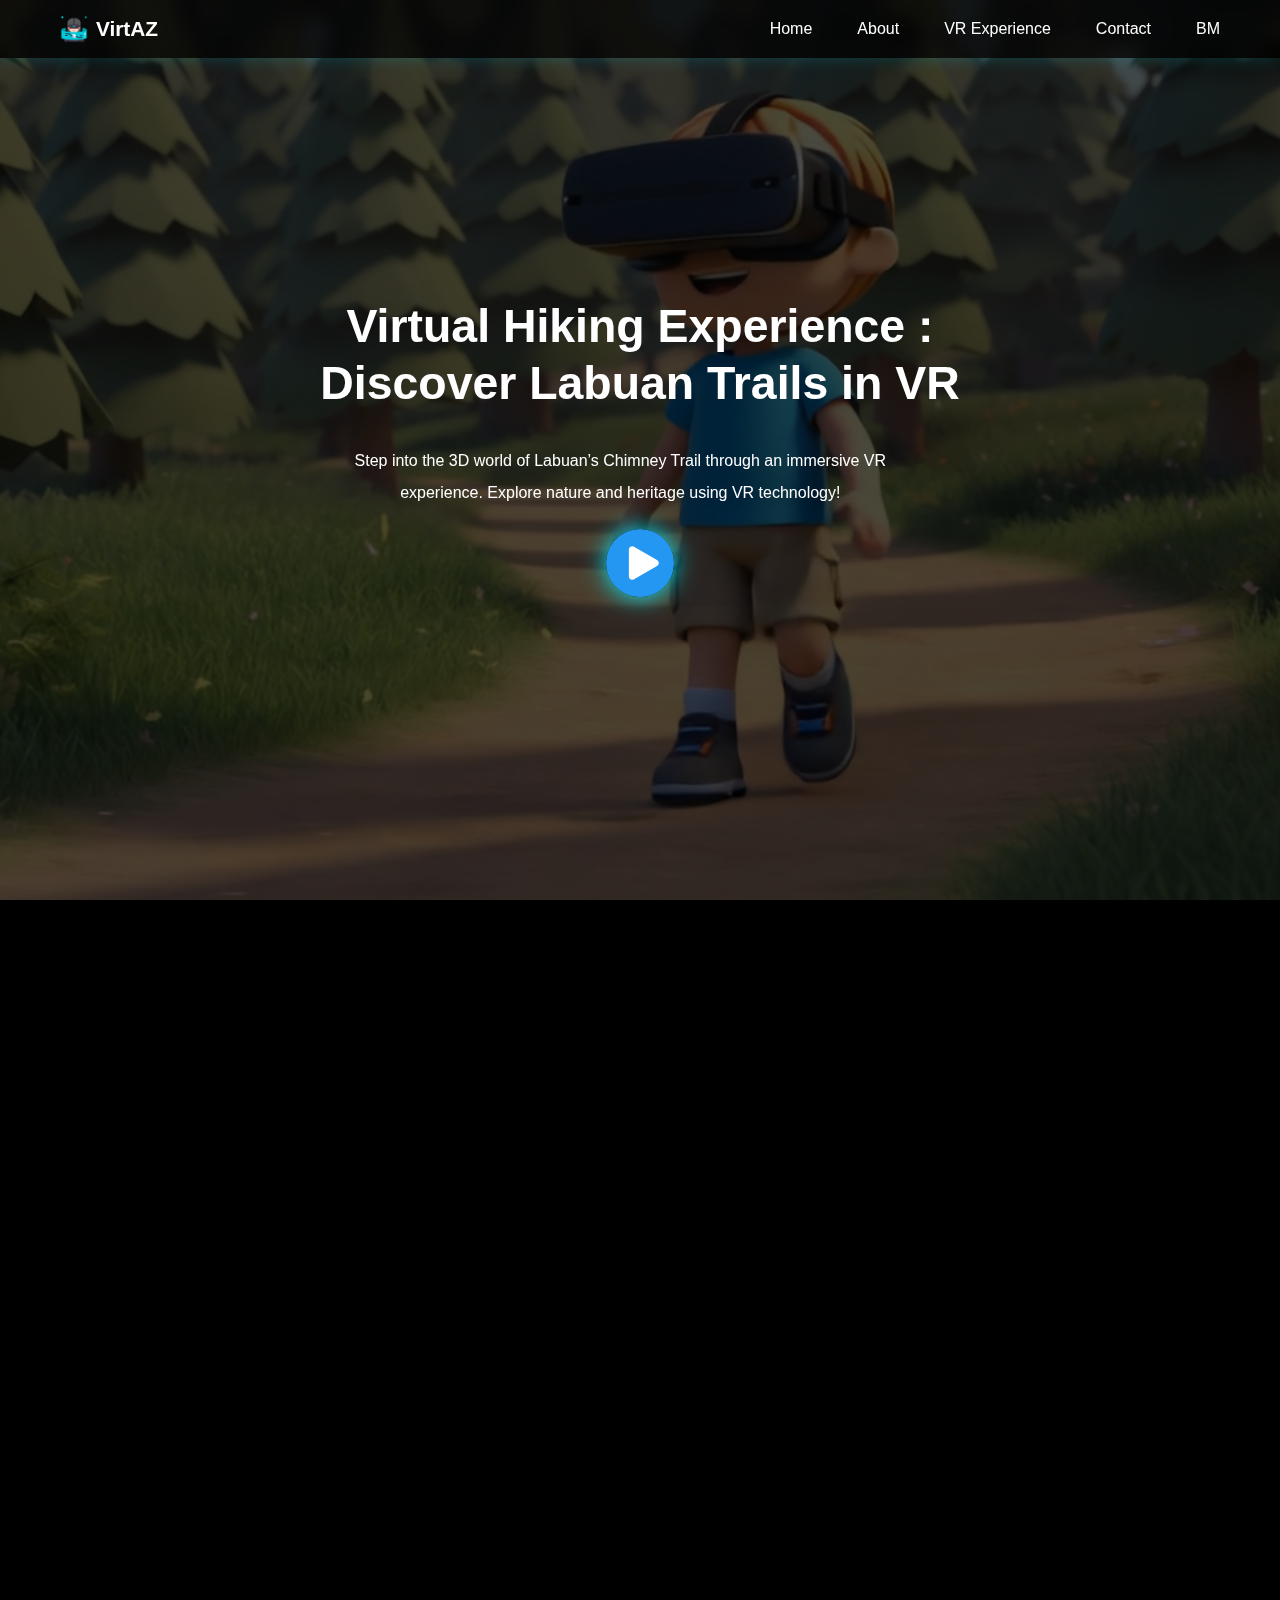
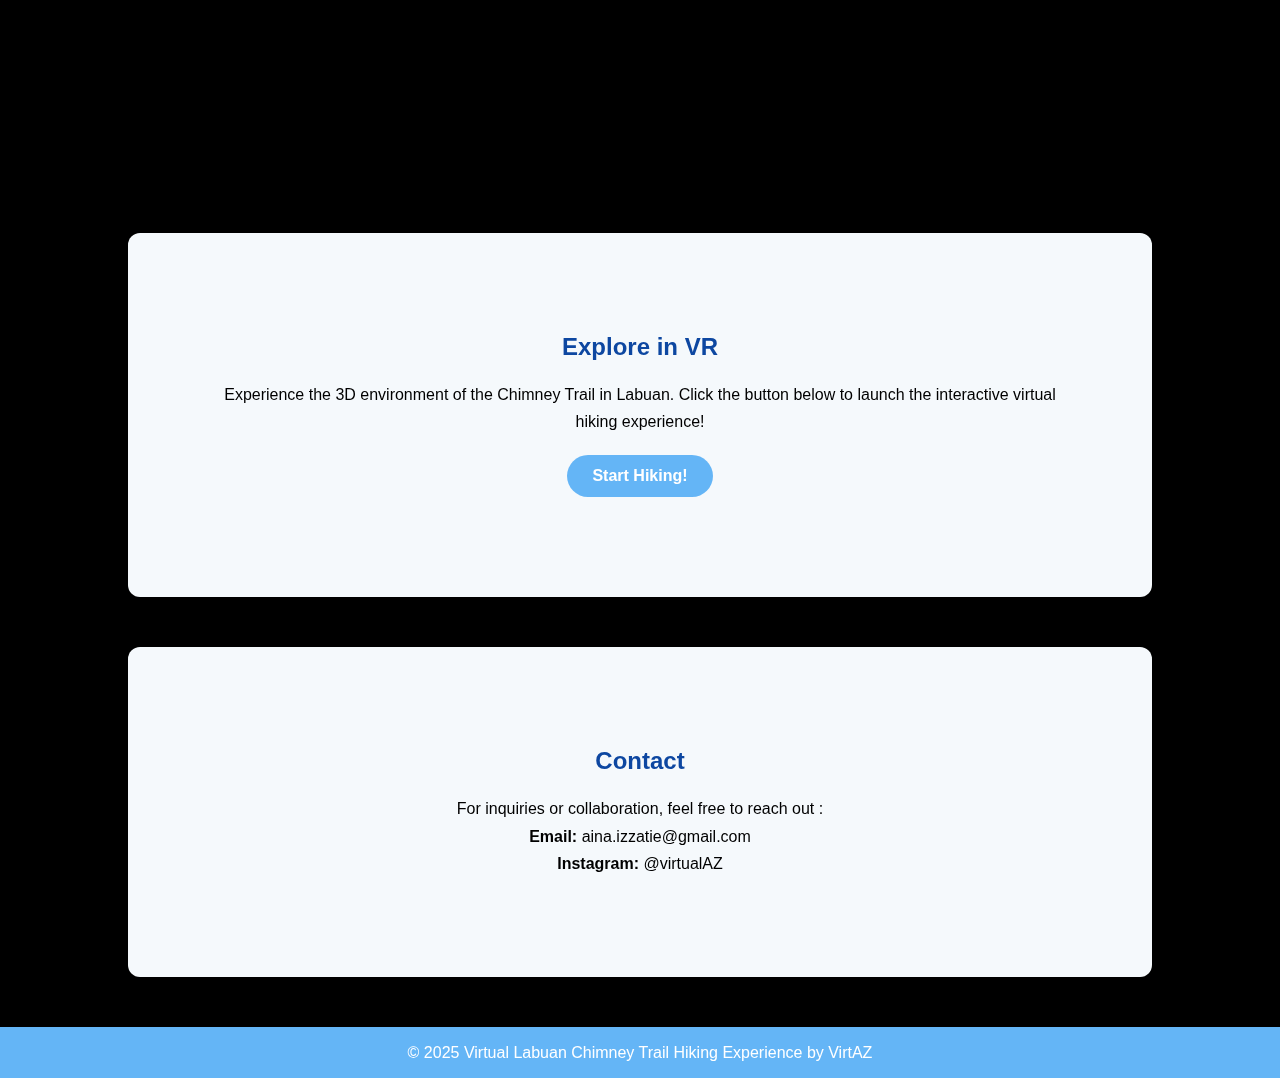
<file: index.html>
<!DOCTYPE html>
<html lang="en">
<head>
  <meta charset="UTF-8">
  <meta name="viewport" content="width=device-width, initial-scale=1.0">
  <title>Virtual Hiking Experience</title>
  <link rel="stylesheet" href="CSS New.css">
</head>
<body>

  <!-- ===== Navigation Bar ===== -->
  <header>
    <div class="logo">
      <img src="virtual-reality.png" alt="VR Icon" class="logo-icon">
      VirtAZ
    </div>
    <nav>
      <ul>
        <li><a href="#home" id="nav-home">Home</a></li>
        <li><a href="#about" id="nav-about">About</a></li>
        <li><a href="#vr" id="nav-vr">VR Experience</a></li>
        <li><a href="#contact" id="nav-contact">Contact</a></li>
        <li><a href="#" id="lang-toggle">BM</a></li>
      </ul>
    </nav>
  </header>

  <!-- ===== Hero Section (Video Background) ===== -->
  <section id="home" class="hero">
    <video autoplay muted loop id="bg-video">
      <source src="3D cartoon.mp4" type="video/mp4">
      Your browser does not support HTML5 video.
    </video>

    <div class="overlay"></div>

    <div class="hero-content">
      <h1 id="hero-title">Virtual Hiking Experience :</h1>
      <h2 id="hero-subtitle">Discover Labuan Trails in VR</h2>
      <p id="hero-desc">
        Step into the 3D world of Labuan’s Chimney Trail through an immersive VR experience.  
        Explore nature and heritage using VR technology!
      </p>

      <!-- Start Button -->
      <a href="Checkpoint.html" class="start-button" onclick="stopVoiceover()">
        <img src="play.png" alt="Start" class="start-icon">
      </a>
    </div>
  </section>

  <!-- === ABOUT SECTION === -->
  <section id="about" class="about">
    <h2 id="about-title">About Project</h2>
    <p id="about-p1">
      Step into a new world of adventure with 
      <strong>Virtual Hiking Experience: Discover Labuan Chimney Trails in VR.</strong>
      It is a journey that brings the beauty, history, and serenity of Labuan’s iconic Chimney Trail 
      straight to your screen.
    </p>

    <p id="about-p2">
      This immersive project transforms traditional hiking into a breathtaking virtual reality experience. 
      Through realistic 3D environments, 360° panoramas, 
      spatial soundscapes, and interactive exploration, 
      you can walk the trail and discover the journey without leaving your home.
    </p>
	  
	   <div class="about-image">
	<img src="Menara Chimney.jpeg" alt="Labuan Chimney" />
    <img src="map trail.webp" alt="Labuan Chimney" />
		   
  </div>
  </section>

  <!-- ===== VR Section ===== -->
  <section id="vr" class="vr">
    <h2 id="vr-title">Explore in VR</h2>
    <p id="vr-desc">
      Experience the 3D environment of the Chimney Trail in Labuan.  
      Click the button below to launch the interactive virtual hiking experience!
    </p>
    <a href="Checkpoint.html" class="btn" id="vr-btn">Start Hiking!</a>
  </section>

  <!-- ===== Contact Section ===== -->
  <section id="contact" class="contact">
    <h2 id="contact-title">Contact</h2>
    <p id="contact-desc">For inquiries or collaboration, feel free to reach out :</p>
    <p><strong>Email:</strong> aina.izzatie@gmail.com</p>
    <p><strong>Instagram:</strong> @virtualAZ</p>
  </section>

  <!-- ===== Footer ===== -->
  <footer>
    <p id="footer-text">© 2025 Virtual Labuan Chimney Trail Hiking Experience by VirtAZ</p>
  </footer>

  <!-- ===== LANGUAGE TOGGLE SCRIPT ===== -->
  <script>
    const langToggle = document.getElementById('lang-toggle');
    let isEnglish = true;

    langToggle.addEventListener('click', (e) => {
      e.preventDefault();

      if (isEnglish) {
        // Tukar ke Bahasa Melayu 🇲🇾
        document.getElementById('nav-home').textContent = 'Laman Utama';
        document.getElementById('nav-about').textContent = 'Tentang';
        document.getElementById('nav-vr').textContent = 'Pengalaman VR';
        document.getElementById('nav-contact').textContent = 'Hubungi';
        document.getElementById('hero-title').textContent = 'Pengalaman Mendaki Maya : ';
        document.getElementById('hero-subtitle').textContent = 'Terokai Laluan Labuan dalam VR';
        document.getElementById('hero-desc').textContent = 'Langkahkan diri anda ke dunia maya 3D dan alami keindahan serta warisan Laluan Chimney di Labuan melalui pengalaman realiti maya yang mengasyikkan!';
        document.getElementById('about-title').textContent = 'Tentang Projek';
        document.getElementById('about-p1').textContent = 'Selami dunia pengembaraan baharu melalui Virtual Hiking Experience: Discover Labuan Chimney Trails in VR. Ia membawa keindahan, sejarah, dan ketenangan Laluan Chimney yang ikonik di Labuan terus ke skrin anda.';
        document.getElementById('about-p2').textContent = 'Projek ini menukar aktiviti mendaki tradisional menjadi pengalaman realiti maya yang menakjubkan. Dengan persekitaran 3D yang realistik, panorama 360°, bunyi persekitaran spatial dan penerokaan interaktif, anda boleh menjelajah laluan tersebut tanpa meninggalkan rumah.';
        document.getElementById('vr-title').textContent = 'Terokai dalam VR';
        document.getElementById('vr-desc').textContent = 'Alami persekitaran 3D Laluan Chimney di Labuan. Klik butang di bawah untuk memulakan pengalaman mendaki maya anda!';
        document.getElementById('vr-btn').textContent = 'Mula Mendaki!';
        document.getElementById('contact-title').textContent = 'Hubungi';
        document.getElementById('contact-desc').textContent = 'Untuk pertanyaan atau kerjasama, sila hubungi:';
        document.getElementById('footer-text').textContent = '© 2025 Pengalaman Mendaki Maya Laluan Chimney Labuan oleh VirtAZ';
        langToggle.textContent = 'EN';
        isEnglish = false;
      } else {
        // Tukar ke English 🇬🇧
        document.getElementById('nav-home').textContent = 'Home';
        document.getElementById('nav-about').textContent = 'About';
        document.getElementById('nav-vr').textContent = 'VR Experience';
        document.getElementById('nav-contact').textContent = 'Contact';
        document.getElementById('hero-title').textContent = 'Virtual Hiking Experience :';
        document.getElementById('hero-subtitle').textContent = 'Discover Labuan Trails in VR';
        document.getElementById('hero-desc').textContent = 'Step into the 3D world of Labuan’s Chimney Trail through an immersive VR experience. Explore nature and heritage using VR technology!';
        document.getElementById('about-title').textContent = 'About Project';
        document.getElementById('about-p1').textContent = 'Step into a new world of adventure with Virtual Hiking Experience: Discover Labuan Chimney Trails in VR. It is a journey that brings the beauty, history, and serenity of Labuan’s iconic Chimney Trail straight to your screen.';
        document.getElementById('about-p2').textContent = 'This immersive project transforms traditional hiking into a breathtaking virtual reality experience. Through realistic 3D environments, 360° panoramas, spatial soundscapes, and interactive exploration, you can walk the trail and discover the journey without leaving your home.';
        document.getElementById('vr-title').textContent = 'Explore in VR';
        document.getElementById('vr-desc').textContent = 'Experience the 3D environment of the Chimney Trail in Labuan. Click the button below to launch the interactive virtual hiking experience!';
        document.getElementById('vr-btn').textContent = 'Start Hiking!';
        document.getElementById('contact-title').textContent = 'Contact';
        document.getElementById('contact-desc').textContent = 'For inquiries or collaboration, feel free to reach out :';
        document.getElementById('footer-text').textContent = '© 2025 Virtual Labuan Chimney Trail Hiking Experience by VirtAZ';
        langToggle.textContent = 'BM';
        isEnglish = true;
      }
    });
  </script>

</body>
</html>
</file>
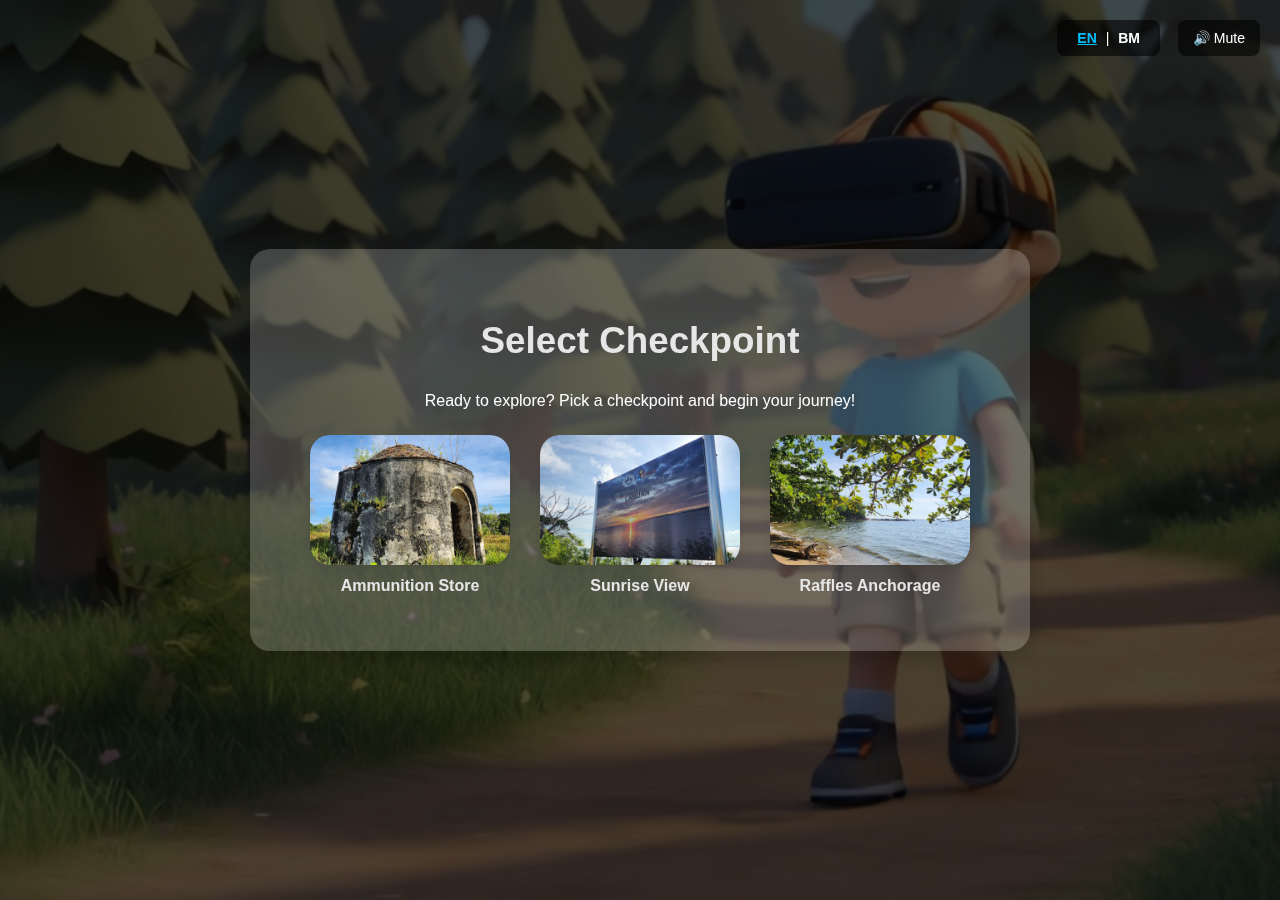
<file: Checkpoint.html>
<!DOCTYPE html>
<html lang="en">
<head>
  <meta charset="UTF-8">
  <meta name="viewport" content="width=device-width, initial-scale=1.0">
  <title>Select Checkpoint</title>
  <link rel="stylesheet" href="menu.css">
  <style>
    .audio-toggle, .lang-toggle {
      position: absolute;
      background-color: rgba(0, 0, 0, 0.6);
      color: #fff;
      border: none;
      padding: 10px 15px;
      font-size: 14px;
      cursor: pointer;
      border-radius: 8px;
      z-index: 1000;
    }

    .audio-toggle {
      top: 20px;
      right: 20px;
    }

    .lang-toggle {
      top: 20px;
      right: 120px;
    }

    .lang-toggle span {
      cursor: pointer;
      font-weight: bold;
      padding: 0 5px;
    }

    .lang-toggle span.active {
      text-decoration: underline;
      color: #00bfff;
    }
  </style>
</head>
<body>
  <!-- Background Video -->
  <video autoplay muted loop id="bg-video">
    <source src="3D cartoon.mp4" type="video/mp4" />
  </video>
  
  <div class="overlay"></div>

  <!-- Voiceover Audio -->
  <audio id="voiceover">
    <source id="voiceSource" src="Select Checkpoint.mp3" type="audio/mpeg">
    Your browser does not support the audio element.
  </audio>

  <!-- Language Switch Button -->
  <div class="lang-toggle">
    <span id="lang-en" onclick="switchLanguage('en')">EN</span> | 
    <span id="lang-bm" onclick="switchLanguage('bm')">BM</span>
  </div>

  <!-- Mute/Unmute Button -->
  <button class="audio-toggle" onclick="toggleAudio()">🔊 Mute</button>

  <!-- Main Menu Content -->
  <div class="menu">
    <div class="card">
      <h2 class="menu-title" id="checkpointTitle">Select Checkpoint</h2>
      <p class="instruction" id="checkpointSubtitle">Ready to explore? Pick a checkpoint and begin your journey!</p>
      <div class="image-buttons">
        <a href="Ammunition Store.html">
          <img src="gedung.jpg" alt="Ammunition Store">
          <p id="ammo">Ammunition Store</p>
        </a>
        <a href="Sunrise View.html">
          <img src="matahari terbit.jpg" alt="Sunrise View">
          <p id="sunrise">Sunrise View</p>
        </a>
        <a href="Raffles Anchorage.html">
          <img src="raffles.jpg" alt="Raffles Anchorage">
          <p id="raffles">Raffles Anchorage</p>
        </a>
      </div>
    </div>
  </div>

  <!-- Script for Voiceover + Audio + Language -->
  <script>
    const audio = document.getElementById('voiceover');
    const audioSource = document.getElementById('voiceSource');
    const toggleBtn = document.querySelector('.audio-toggle');
    let isStopped = false;

    // Start audio on first click
    window.addEventListener('click', () => {
      if (audio.paused && !isStopped) {
        audio.play().catch(() => {});
      }
    });

    // Loop voiceover with delay
    audio.addEventListener('ended', () => {
      if (!isStopped) {
        setTimeout(() => {
          if (!audio.muted) {
            audio.currentTime = 0;
            audio.play().catch(() => {});
          }
        }, 2000);
      }
    });

    function toggleAudio() {
      audio.muted = !audio.muted;
      toggleBtn.textContent = audio.muted ? '🔇 Unmute' : '🔊 Mute';
    }

    // === LANGUAGE HANDLING ===
    document.addEventListener("DOMContentLoaded", () => {
      const lang = localStorage.getItem("language") || "en";
      applyLanguage(lang);
      updateLangButton(lang);
    });

    function switchLanguage(lang) {
      localStorage.setItem("language", lang);
      applyLanguage(lang);
      updateLangButton(lang);
    }

    function updateLangButton(lang) {
      document.getElementById("lang-en").classList.toggle("active", lang === "en");
      document.getElementById("lang-bm").classList.toggle("active", lang === "bm");
    }

    function applyLanguage(lang) {
      if (lang === "bm") {
        document.title = "Pilih Checkpoint";
        document.getElementById("checkpointTitle").innerText = "Pilih Checkpoint";
        document.getElementById("checkpointSubtitle").innerText = "Sedia untuk meneroka? Pilih checkpoint dan mulakan perjalanan anda!";
        document.getElementById("ammo").innerText = "Gedung Ubat";
        document.getElementById("sunrise").innerText = "Pemandangan Matahari Terbit";
        document.getElementById("raffles").innerText = "Raffles Anchorage";
        toggleBtn.textContent = audio.muted ? "🔇Bunyi" : "🔊 Senyap";

        // === Tukar Audio ke BM ===
        audio.pause();
        audioSource.src = "Select Checkpoint BM.MP3";
        audio.load();
        audio.play().catch(() => {});

      } else {
        document.title = "Select Checkpoint";
        document.getElementById("checkpointTitle").innerText = "Select Checkpoint";
        document.getElementById("checkpointSubtitle").innerText = "Ready to explore? Pick a checkpoint and begin your journey!";
        document.getElementById("ammo").innerText = "Ammunition Store";
        document.getElementById("sunrise").innerText = "Sunrise View";
        document.getElementById("raffles").innerText = "Raffles Anchorage";
        toggleBtn.textContent = audio.muted ? "🔇 Unmute" : "🔊 Mute";

        // === Tukar Audio ke EN ===
        audio.pause();
        audioSource.src = "Select Checkpoint.mp3";
        audio.load();
        audio.play().catch(() => {});
      }
    }
  </script>
</body>
</html>
  </script>
</body>
</html>
</file>
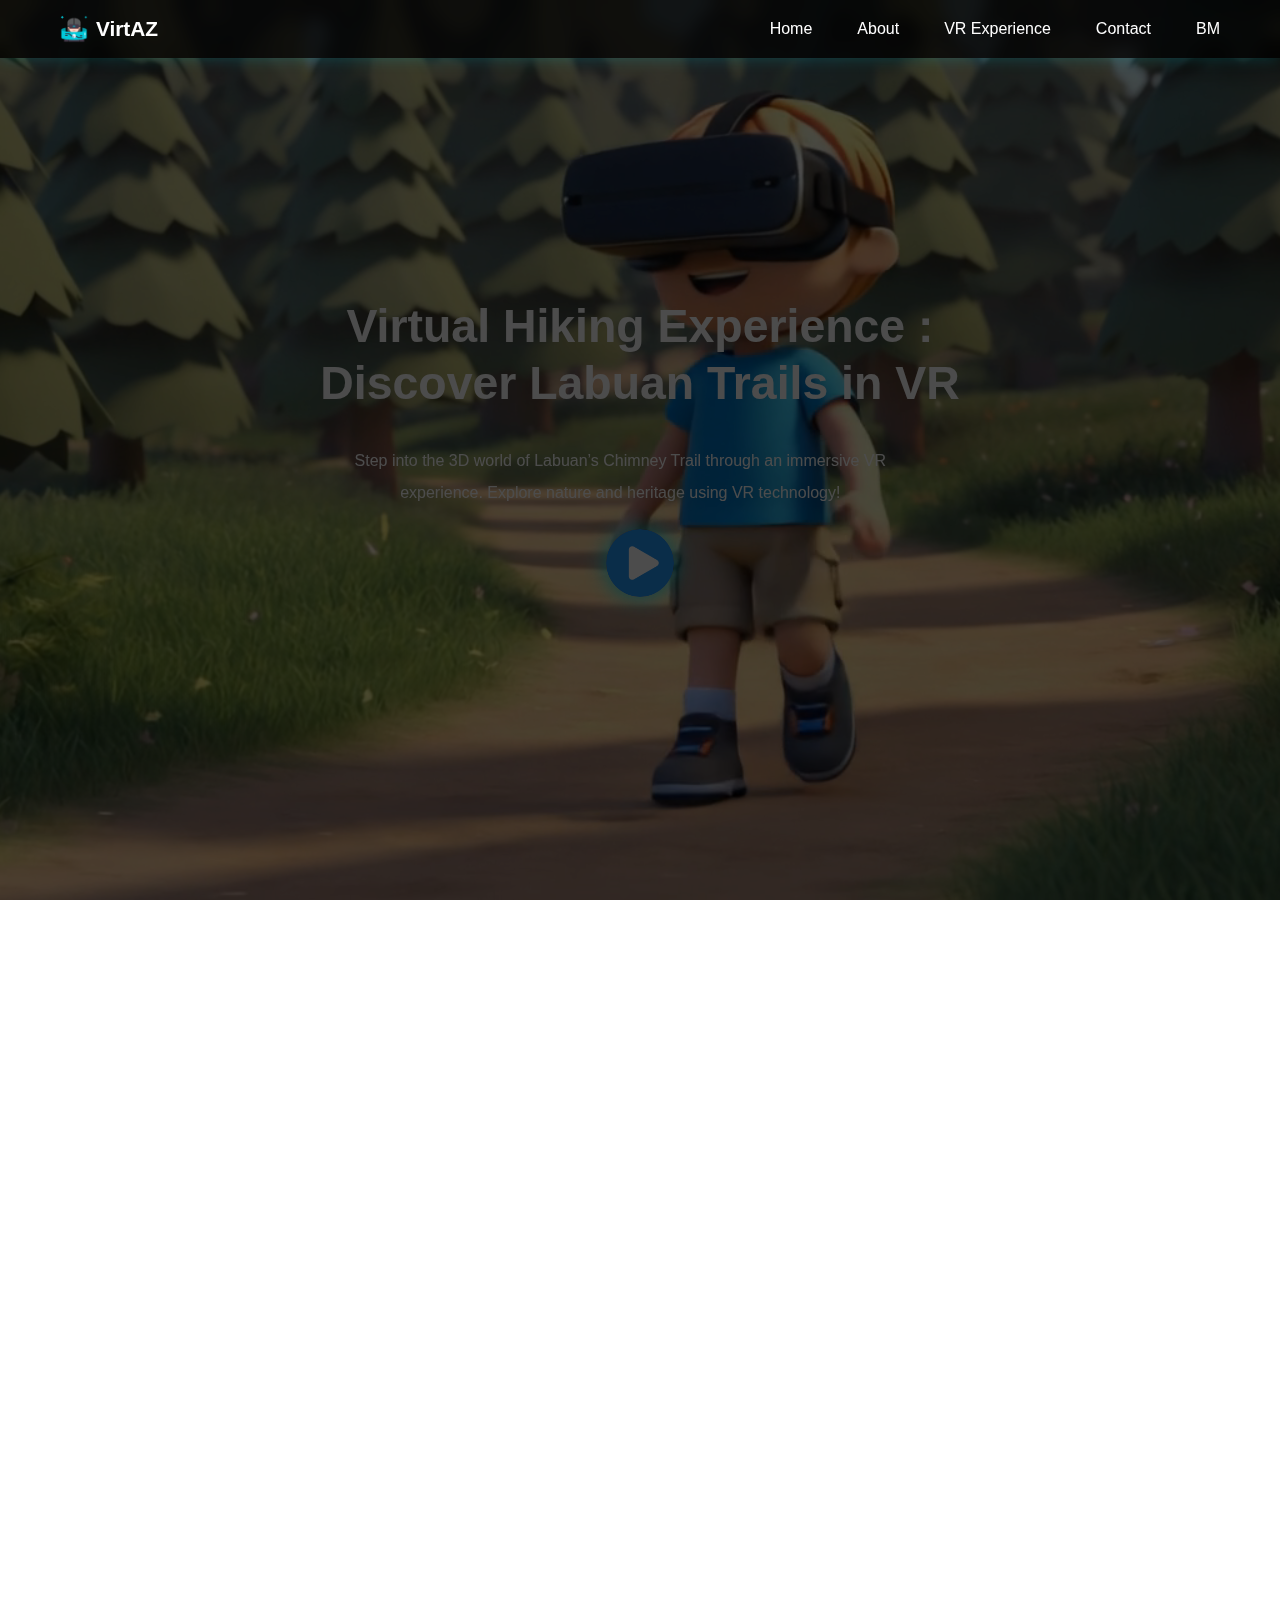
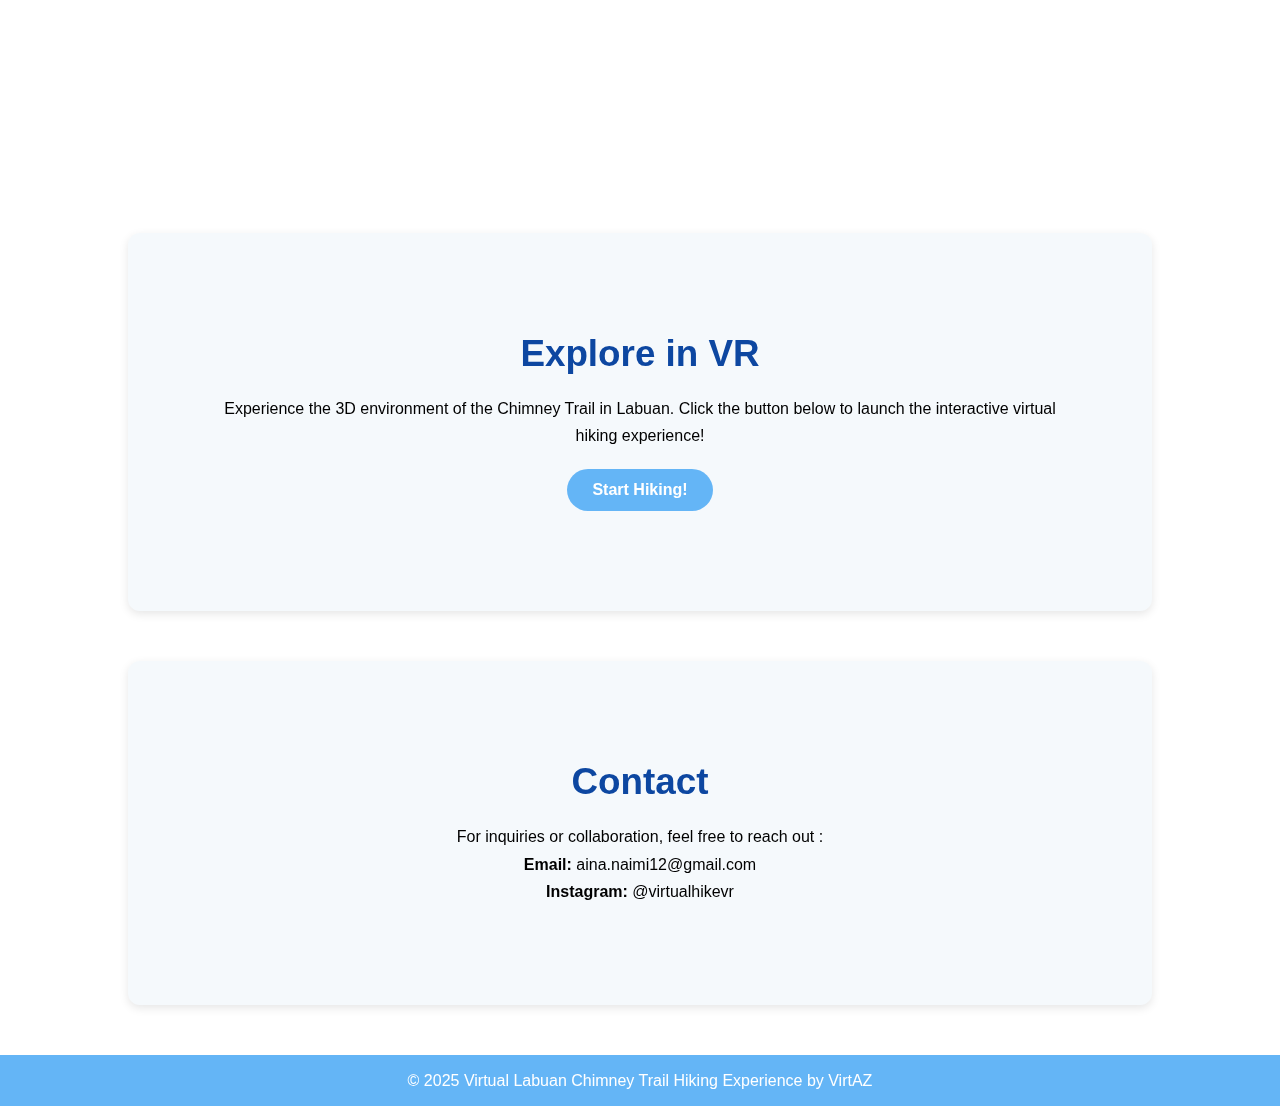
<file: CUBA.html>
<!DOCTYPE html>
<html lang="en">
<head>
  <meta charset="UTF-8">
  <meta name="viewport" content="width=device-width, initial-scale=1.0">
  <title>Virtual Hiking Experience</title>

  <!-- Main CSS -->
  <link rel="stylesheet" href="CSS New.css">

  <!-- Additional CSS for Checkpoint / Menu -->
  <link rel="stylesheet" href="menu.css">
</head>
<body>

  <!-- ===== Navigation Bar ===== -->
  <header>
    <div class="logo">
      <img src="virtual-reality.png" alt="VR Icon" class="logo-icon">
      VirtAZ
    </div>
    <nav>
      <ul>
        <li><a href="#home" id="nav-home">Home</a></li>
        <li><a href="#about" id="nav-about">About</a></li>
        <li><a href="#vr" id="nav-vr">VR Experience</a></li>
        <li><a href="#contact" id="nav-contact">Contact</a></li>
        <li><a href="#" id="lang-toggle">BM</a></li>
      </ul>
    </nav>
  </header>

  <!-- ===== Hero Section (Video Background) ===== -->
  <section id="home" class="hero">
    <video autoplay muted loop id="bg-video">
      <source src="3D cartoon.mp4" type="video/mp4">
      Your browser does not support HTML5 video.
    </video>

    <div class="overlay"></div>

    <div class="hero-content">
      <h1 id="hero-title">Virtual Hiking Experience :</h1>
      <h2 id="hero-subtitle">Discover Labuan Trails in VR</h2>
      <p id="hero-desc">
        Step into the 3D world of Labuan’s Chimney Trail through an immersive VR experience.  
        Explore nature and heritage using VR technology!
      </p>

      <!-- Start Button -->
      <a href="menu checkpoint.html" class="start-button" onclick="stopVoiceover()">
        <img src="play.png" alt="Start" class="start-icon">
      </a>
    </div>
  </section>

  <!-- ===== ABOUT SECTION ===== -->
  <section id="about" class="about">
    <h2 id="about-title">About Project</h2>
    <p id="about-p1">
      Step into a new world of adventure with 
      <strong>Virtual Hiking Experience: Discover Labuan Chimney Trails in VR.</strong>
      It is a journey that brings the beauty, history, and serenity of Labuan’s iconic Chimney Trail 
      straight to your screen.
    </p>

    <p id="about-p2">
      This immersive project transforms traditional hiking into a breathtaking virtual reality experience. 
      Through realistic 3D environments, 360° panoramas, 
      spatial soundscapes, and interactive exploration, 
      you can walk the trail and discover the journey without leaving your home.
    </p>

    <div class="about-image">
      <img src="Menara Chimney.jpeg" alt="Labuan Chimney" />
      <img src="map trail.webp" alt="Labuan Chimney Map" />
    </div>
  </section>

  <!-- ===== VR Section ===== -->
  <section id="vr" class="vr">
    <h2 id="vr-title">Explore in VR</h2>
    <p id="vr-desc">
      Experience the 3D environment of the Chimney Trail in Labuan.  
      Click the button below to launch the interactive virtual hiking experience!
    </p>
    <a href="menu checkpoint.html" class="btn" id="vr-btn">Start Hiking!</a>
  </section>

  <!-- ===== CONTACT SECTION ===== -->
  <section id="contact" class="contact">
    <h2 id="contact-title">Contact</h2>
    <p id="contact-desc">For inquiries or collaboration, feel free to reach out :</p>
    <p><strong>Email:</strong> aina.naimi12@gmail.com</p>
    <p><strong>Instagram:</strong> @virtualhikevr</p>
  </section>

  <!-- ===== FOOTER ===== -->
  <footer>
    <p id="footer-text">© 2025 Virtual Labuan Chimney Trail Hiking Experience by VirtAZ</p>
  </footer>

  <!-- ===== LANGUAGE TOGGLE SCRIPT ===== -->
  <script>
    const langToggle = document.getElementById('lang-toggle');
    let isEnglish = true;

    langToggle.addEventListener('click', (e) => {
      e.preventDefault();

      if (isEnglish) {
        // Bahasa Melayu
        document.getElementById('nav-home').textContent = 'Laman Utama';
        document.getElementById('nav-about').textContent = 'Tentang';
        document.getElementById('nav-vr').textContent = 'Pengalaman VR';

        document.getElementById('nav-contact').textContent = 'Hubungi';
        document.getElementById('hero-title').textContent = 'Pengalaman Mendaki Maya : ';
        document.getElementById('hero-subtitle').textContent = 'Terokai Laluan Labuan dalam VR';
        document.getElementById('hero-desc').textContent = 'Langkahkan diri anda ke dunia maya 3D dan alami keindahan serta warisan Laluan Chimney di Labuan melalui pengalaman realiti maya yang mengasyikkan!';
        document.getElementById('about-title').textContent = 'Tentang Projek';
        document.getElementById('about-p1').textContent = 'Selami dunia pengembaraan baharu melalui Virtual Hiking Experience: Discover Labuan Chimney Trails in VR. Ia membawa keindahan, sejarah, dan ketenangan Laluan Chimney yang ikonik di Labuan terus ke skrin anda.';
        document.getElementById('about-p2').textContent = 'Projek ini menukar aktiviti mendaki tradisional menjadi pengalaman realiti maya yang menakjubkan. Dengan persekitaran 3D yang realistik, panorama 360°, bunyi persekitaran spatial dan penerokaan interaktif, anda boleh menjelajah laluan tersebut tanpa meninggalkan rumah.';
        document.getElementById('vr-title').textContent = 'Terokai dalam VR';
        document.getElementById('vr-desc').textContent = 'Alami persekitaran 3D Laluan Chimney di Labuan. Klik butang di bawah untuk memulakan pengalaman mendaki maya anda!';
        document.getElementById('vr-btn').textContent = 'Mula Mendaki!';
        document.getElementById('contact-title').textContent = 'Hubungi';
        document.getElementById('contact-desc').textContent = 'Untuk pertanyaan atau kerjasama, sila hubungi:';
        document.getElementById('footer-text').textContent = '© 2025 Pengalaman Mendaki Maya Laluan Chimney Labuan oleh VirtAZ';
        langToggle.textContent = 'EN';
        isEnglish = false;
      } else {
        // English
        document.getElementById('nav-home').textContent = 'Home';
        document.getElementById('nav-about').textContent = 'About';
        document.getElementById('nav-vr').textContent = 'VR Experience';
        document.getElementById('nav-contact').textContent = 'Contact';
        document.getElementById('hero-title').textContent = 'Virtual Hiking Experience :';
        document.getElementById('hero-subtitle').textContent = 'Discover Labuan Trails in VR';
        document.getElementById('hero-desc').textContent = 'Step into the 3D world of Labuan’s Chimney Trail through an immersive VR experience. Explore nature and heritage using VR technology!';
        document.getElementById('about-title').textContent = 'About Project';
        document.getElementById('about-p1').textContent = 'Step into a new world of adventure with Virtual Hiking Experience: Discover Labuan Chimney Trails in VR. It is a journey that brings the beauty, history, and serenity of Labuan’s iconic Chimney Trail straight to your screen.';
        document.getElementById('about-p2').textContent = 'This immersive project transforms traditional hiking into a breathtaking virtual reality experience. Through realistic 3D environments, 360° panoramas, spatial soundscapes, and interactive exploration, you can walk the trail and discover the journey without leaving your home.';
        document.getElementById('vr-title').textContent = 'Explore in VR';
        document.getElementById('vr-desc').textContent = 'Experience the 3D environment of the Chimney Trail in Labuan. Click the button below to launch the interactive virtual hiking experience!';
        document.getElementById('vr-btn').textContent = 'Start Hiking!';
        document.getElementById('contact-title').textContent = 'Contact';
        document.getElementById('contact-desc').textContent = 'For inquiries or collaboration, feel free to reach out :';
        document.getElementById('footer-text').textContent = '© 2025 Virtual Labuan Chimney Trail Hiking Experience by VirtAZ';
        langToggle.textContent = 'BM';
        isEnglish = true;
      }
    });
  </script>

</body>
</html>
</file>
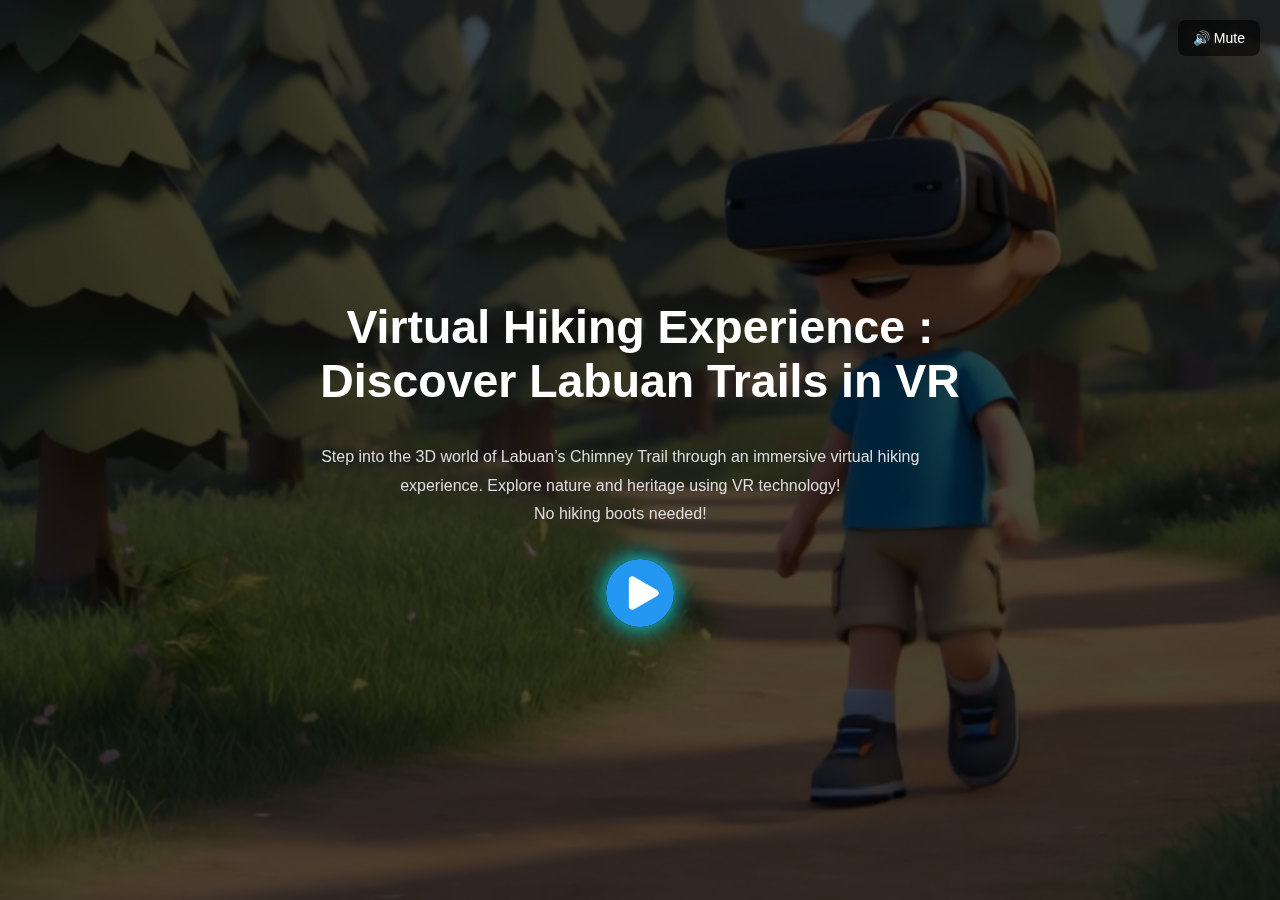
<file: Homepage VR.html>
<!DOCTYPE html>
<html lang="en">
<head>
  <meta charset="UTF-8" />
  <meta name="viewport" content="width=device-width, initial-scale=1.0"/>
  <title>Virtual Hiking Experience</title>
  <link rel="stylesheet" href="CSS VR.css" />
  <style>
    .audio-toggle {
      position: absolute;
      top: 20px;
      right: 20px;
      background-color: rgba(0, 0, 0, 0.6);
      color: #fff;
      border: none;
      padding: 10px 15px;
      font-size: 14px;
      cursor: pointer;
      border-radius: 8px;
      z-index: 1000;
    }
  </style>
</head>
<body>
  <!-- Background Section with Video -->
  <div class="hero-section">
    <video autoplay muted loop id="bg-video">
      <source src="3D cartoon.mp4" type="video/mp4" />
    </video>

    <div class="overlay"></div>

    <!-- Main Content -->
    <div class="content">
      <h1>Virtual Hiking Experience :<br>Discover Labuan Trails in VR</h1>
      <p class="subtitle">
        Step into the 3D world of Labuan’s Chimney Trail through an immersive virtual hiking experience. 
        Explore nature and heritage using VR technology!
        <br> No hiking boots needed!
      </p>

      <!-- Start Button -->
      <a href="checkpoint.html" class="start-button" onclick="stopVoiceover()">
        <img src="play.png" alt="Start" class="start-icon">
      </a>
    </div>
  </div>

  <!-- Voiceover Audio (no loop tag) -->
  <audio id="voiceover">
    <source src="Click Start.mp3" type="audio/mpeg">
    Your browser does not support the audio element.
  </audio>

  <!-- Mute/Unmute Button -->
  <button class="audio-toggle" onclick="toggleAudio()">🔊 Mute</button>

  <!-- Script -->
  <script>
    const audio = document.getElementById('voiceover');
    const toggleBtn = document.querySelector('.audio-toggle');
    let isStopped = false;

    // Start the audio on first interaction (for autoplay policy)
    window.addEventListener('click', () => {
      if (audio.paused && !isStopped) {
        audio.play().catch(() => {});
      }
    });

    // Replay after audio ends with a 5-second delay
    audio.addEventListener('ended', () => {
      if (!isStopped) {
        setTimeout(() => {
          if (!audio.muted) {
            audio.currentTime = 0;
            audio.play().catch(() => {});
          }
        }, 2000); // 2000ms = 2 seconds
      }
    });

    function toggleAudio() {
      audio.muted = !audio.muted;
      toggleBtn.textContent = audio.muted ? '🔇 Unmute' : '🔊 Mute';
    }

    function stopVoiceover() {
      isStopped = true;
      audio.pause();
      audio.currentTime = 0;
    }
  </script>
</body>
</html>
</file>
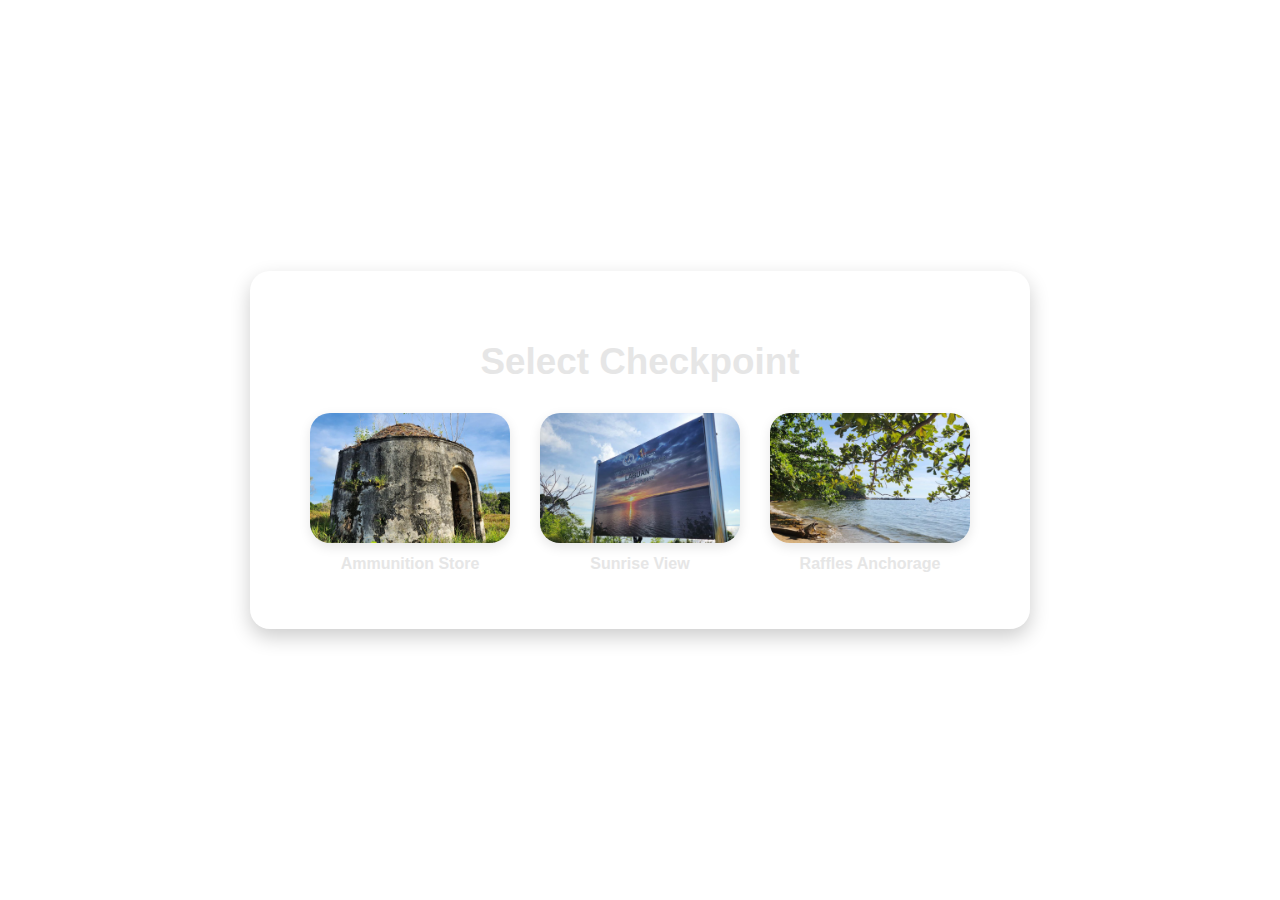
<file: menu checkpoint.html>
<!DOCTYPE html>
<html lang="en">
<head>
  <meta charset="UTF-8">
  <title>Select Checkpoint</title>
  <link rel="stylesheet" href="menu.css">
</head>
<body>

  <!-- WRAPPER UNTUK POSISI TENGAH -->
  <div class="menu">
    <div class="card">
      <h2 class="menu-title">Select Checkpoint</h2>

      <div class="image-buttons">
        <a href="#">
          <img src="gedung.jpg" alt="Ammunition Store">
          <p>Ammunition Store</p>
        </a>

        <a href="#">
          <img src="matahari terbit.jpg" alt="Sunrise View">
          <p>Sunrise View</p>
        </a>

        <a href="#">
          <img src="raffles.jpg" alt="Raffles Anchorage">
          <p>Raffles Anchorage</p>
        </a>
      </div>
    </div>
  </div>

</body>
</html>
</file>
<file: CSS VR.css>
body, html {
  margin: 0;
  padding: 0;
  height: 100%;
  font-family: 'Segoe UI', sans-serif;
}

.hero-section {
  position: relative;
  height: 100vh;
  overflow: hidden;
  display: flex;
  justify-content: center;
  align-items: center;
  text-align: center;
}

#bg-video {
  position: absolute;
  top: 0;
  left: 0;
  min-width: 100%;
  min-height: 100%;
  object-fit: cover;
  z-index: -1;
}

.overlay {
  position: absolute;
  top: 0;
  left: 0;
  right: 0;
  bottom: 0;
  background-color: rgba(0, 0, 0, 0.7); /* dark overlay */
  z-index: 0;
}

.content {
  position: relative;
  color: white;
  z-index: 2;
}

.content h1 {
  font-size: 2.9em;
  margin-bottom: 45px;
}

.subtitle {
  font-size: 1.0em;
  color: #ddd;
  margin-top: -10px;
  margin-bottom: 30px;
  max-width: 600px;
  line-height: 1.8;
}
.start-icon {
  width: 68px;
  height: 68px;
  border-radius: 50%;
  transition: transform 0.3s ease, box-shadow 0.3s ease;
  cursor: pointer;
  box-shadow: 0 0 25px rgba(0, 238, 255, 1.5); /* 🔵 Softer, less intense glow */
  background-color: transparent;
}

.start-icon:hover,
.start-icon:active {
  transform: translateY(-8px);
  box-shadow: 0 0 30px rgba(0, 238, 255, 1.5); /* Slightly brighter on hover */
}
</file>
<file: CSS New.css>
/* === General Reset === */
* {
    margin: 0;
    padding: 0;
    box-sizing: border-box;
    scroll-behavior: smooth;
}

body {
    font-family: 'Segoe UI', sans-serif;
    background-color: black;
    color: black;
}

/* === Start icon === */
.start-icon {
  width: 68px;
  height: 68px;
  margin-top: 20px;
  border-radius: 50%;
  transition: transform 0.3s ease, box-shadow 0.3s ease;
  cursor: pointer;
  box-shadow: 0 0 25px rgba(0, 238, 255, 1.5);
  background-color: transparent;
}

.start-icon:hover,
.start-icon:active {
  transform: translateY(-8px);
  box-shadow: 0 0 30px rgba(0, 238, 255, 1.5);
}

/* === Navigation Bar === */
header {
    position: fixed;
    top: 0;
    left: 0;
    width: 100%;
    background: rgba(0, 0, 0, 0.7); /* Dark transparent background for contrast */
    backdrop-filter: blur(8px);
    display: flex;
    justify-content: space-between;
    align-items: center;
    padding: 15px 60px;
    z-index: 1000;
    box-shadow: 0 0 15px rgba(0, 238, 255, 0.2);
}

.logo {
    font-weight: 700;
    color: white;
    font-size: 1.3rem;
    display: flex;
    align-items: center;
    gap: 8px; /* jarak antara icon dan teks */
}

.logo-icon {
    width: 28px;
    height: 28px;
    object-fit: contain;
}

/* === Navigation Menu === */
nav ul {
    display: flex;
    list-style: none;
    gap: 45px;
}

nav a {
    text-decoration: none;
    color: white; /* Menu text color */
    font-weight: 500;
    transition: color 0.3s, text-shadow 0.3s;
}

nav a:hover {
    color: #00e5ff; /* Neon blue hover */
    text-shadow: 0 0 8px #00e5ff, 0 0 15px #00e5ff;
}

/* === Hero Section === */
.hero {
    position: relative;
    height: 100vh;
    display: flex;
    align-items: center;
    justify-content: center;
    text-align: center;
    color: white;
}

#bg-video {
    position: absolute;
    top: 0;
    left: 0;
    width: 100%;
    height: 100%;
    object-fit: cover;
    z-index: -2;
}

.overlay {
    position: absolute;
    top: 0;
    left: 0;
    width: 100%;
    height: 100%;
    background: rgba(0, 0, 0, 0.7);
    z-index: -1;
}

.hero-content h1 {
    font-size: 2.9rem;
    margin-bottom: 3px;
}

.hero-content h2 {
    font-size: 2.9rem;
    margin-top: 2px;
    line-height: 1.2;
    color: #FFFFFF;
}

.hero-content p {
    max-width: 600px;
    margin-top: 33px;
    font-size: 1rem;
    line-height: 2.0;
}

.btn {
    display: inline-block;
    padding: 12px 25px;
    background-color: #64b5f6;
    color: white;
    border-radius: 30px;
    text-decoration: none;
    font-weight: 600;
    transition: all 0.3s ease;
    margin-top: 20px; /* jarak dari perenggan */
    box-shadow: 0 0 0 transparent; /* default tiada glow */
}
.btn:hover {
    background-color: #42a5f5;
    box-shadow: 0 0 15px #64b5f6, 0 0 30px #42a5f5;
    transform: scale(1.05);
}

.btn:active {
    transform: scale(0.95) translateY(4px);
    box-shadow: 0 0 25px #64b5f6;
}

/* === Section Styling === */
section {
    padding: 100px 80px;
    text-align: center;
}

.about, .vr, .contact {
    background-color: rgba(245, 249, 252, 1.0);
    border-radius: 12px;
    margin: 50px auto;
    width: 80%;
    box-shadow: 0px 3px 10px rgba(0,0,0,0.1);
}

.about h2, .vr h2, .contact h2 {
    color: #0d47a1;
    margin-bottom: 20px;
}

p {
    font-size: 1rem;
    line-height: 1.7;
}

/* === About Section Styling === */
.about {
  background: linear-gradient(to bottom, #BAD4FD, #ffffff);
  padding: 80px 12%;
  text-align: center;
  border-radius: 20px;
  margin: 80px auto;
  box-shadow: 0 4px 25px rgba(0, 0, 0, 0.1);
  opacity: 0;
  transform: translateY(20px);
  animation: fadeInUp 1.2s ease forwards;
}

.about h2 {
  color: #1a4c8f;
  font-size: 1.8rem;
  font-weight: 700;
  position: relative;
  margin-bottom: 30px;
  text-shadow: 0 2px 3px rgba(0, 0, 0, 0.15);
}

.about p {
  color: #333;
  font-size: 1rem;
  line-height: 1.8;
  margin-bottom: 20px;
  max-width: 900px;
  margin-left: auto;
  margin-right: auto;
}

.about-image img {
  width: 250px;  /* saiz gambar */
  height: auto;
  border-radius: 15px;
  box-shadow: 0 4px 10px rgba(0,0,0,0.2);
}
.about ul {
  list-style: none;
  padding: 0;
  margin: 40px auto;
  max-width: 700px;
  text-align: left;
}

.about ul li {
  background: #f5faff;
  border-left: 5px solid #1a4c8f;
  border-radius: 10px;
  padding: 15px 20px;
  margin-bottom: 15px;
  box-shadow: 0 2px 10px rgba(0, 0, 0, 0.05);
  transition: transform 0.3s ease, box-shadow 0.3s ease;
  font-size: 0.9rem;
  color: #222;
}

.about ul li:hover {
  transform: translateY(-4px);
  box-shadow: 0 4px 12px rgba(0, 0, 0, 0.1);
  background: #f0f8ff;
}
/* === Animation === */
@keyframes fadeInUp {
  to {
    opacity: 1;
    transform: translateY(0);
  }
}
/* === Footer === */
footer {
    background: #64b5f6;
    color: white;
    text-align: center;
    padding: 12px;
    font-size: 0.9rem;
}
</file>
<file: menu.css>
/* RESET UTAMA */
body {
  margin: 0;
  padding: 0;
  font-family: 'Segoe UI', sans-serif;
  background: none;
}

/* WRAPPER UNTUK HALAMAN CHECKPOINT */
.menu {
  height: 100vh;
  display: flex;
  justify-content: center;
  align-items: center;
  background-size: cover;
  background-position: center;
  background-repeat: no-repeat;
}

/* WRAPPER UNTUK HALAMAN UTAMA (jika ada) */
.homepage {
  background-size: cover;
  background-position: center;
  background-repeat: no-repeat;
  height: 100vh;
  display: flex;
  justify-content: center;
  align-items: center;
  position: relative;
}
#bg-video {
  position: fixed;
  top: 0;
  left: 0;
  min-width: 100%;
  min-height: 100%;
  object-fit: cover;
  z-index: -1;
}

.overlay {
  position: absolute;
  top: 0;
  left: 0;
  right: 0;
  bottom: 0;
  background-color: rgba(0, 0, 0, 0.7); /* dark overlay */
  z-index: 0;
}

/* KAD TENGAH */
.card {
  background: rgba(255, 255, 255, 0.2);
  padding: 40px;
  border-radius: 20px;
  box-shadow: 0 8px 20px rgba(0, 0, 0, 0.2);
  max-width: 700px;
  width: 90%;
  position: relative;
  z-index: 1;
  text-align: center;
}

/* TAJUK CHECKPOINT */
h2 {
  font-size: 2.3em;
  margin-bottom: 30px;
  color: #E6E6E6;
}

.instruction {
  color: white;
  font-size: 16px;
  text-align: center;
  margin-bottom: 25px;
  
}

.image-buttons {
  display: flex;
  flex-direction: row;    /* 👈 horizontal layout */
  gap: 30px;              /* 👈 space between items */
  justify-content: center; /* 👈 center all horizontally */
  flex-wrap: wrap;         /* 👈 allows wrapping on smaller screens */
}

.image-buttons a {
  text-align: center;
  text-decoration: none;
  color: #E6E6E6;
  transition: transform 0.3s ease, box-shadow 0.3s ease;
}

.image-buttons img {
  width: 200px;
  height: 130px;
  object-fit: cover;
  border-radius: 20px;
  box-shadow: 0 4px 12px rgba(0, 0, 0, 0.1);
  transition: transform 0.3s ease, box-shadow 0.3s ease;
}

.image-buttons a:hover img {
  transform: scale(1.05);
  box-shadow: 0 6px 20px rgba(0, 0, 0, 0.2);
}

.image-buttons p {
  margin-top: 8px;
  font-size: 16px;
  font-weight: bold;
}

/* PADAM GARIS LINK */
a {
  text-decoration: none;
  display: block;
}
</file>
